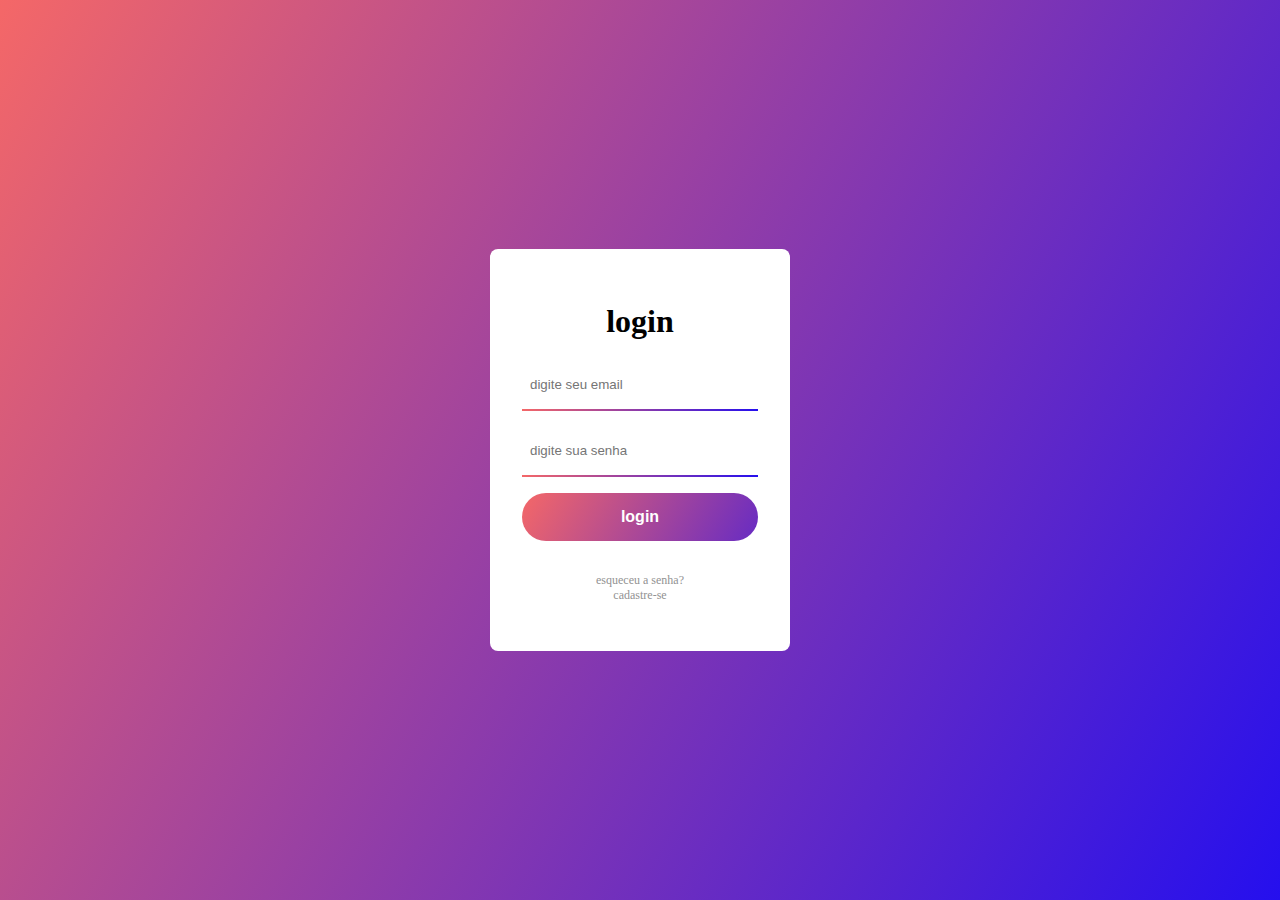
<file: login.html>
<html lange="pt-br">
    <head>
        <title> login</title>
        <meta charset="UTF-8">
     <link rel="stylesheet" href="style.css"> <!-- comando pro css -->
    </head>
    <body>
        <main class="login">
             <div class="painel_do_login">
                 <h1 titulo_do_login> login </h1>
                <form class=" forma_do_login">
                    <input class="login_entrada"  type="email" placeholder="digite seu email" required>
                    <span class="login_borda_de_entrada"> </span>
                    <input class="login_entrada" type="password" placeholder="digite sua senha" required>
                    <span class="login_borda_de_entrada"> </span>
                     <button class="login_enviar"> login </button>
                    <a class="login_redefinir"> esqueceu a senha? </a>
                    <a class="login_cadastra-se" href="" target="_self">cadastre-se </a>
                </form>
            </div>
         </main>
    </body>
</html>
</file>
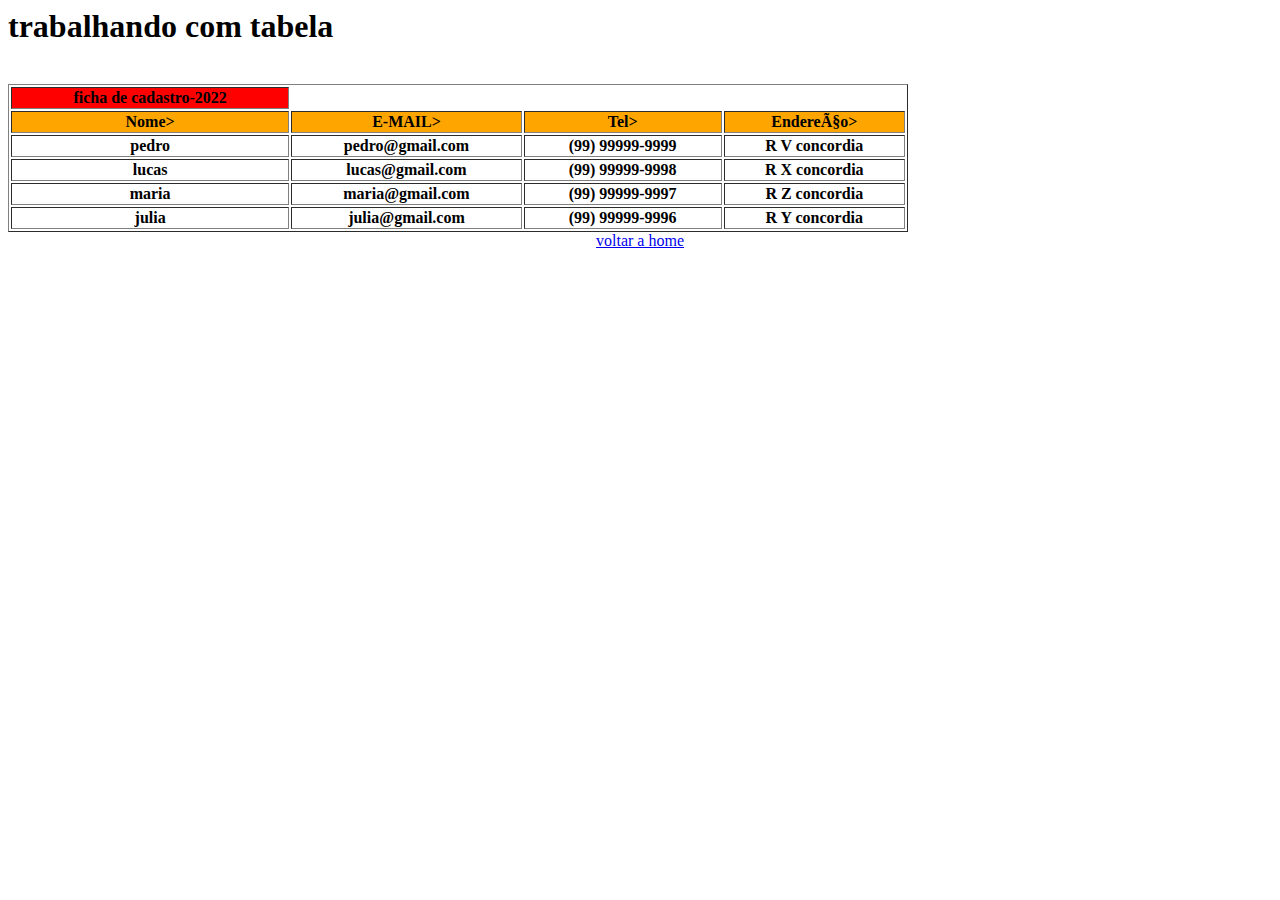
<file: pag2.html>
<html lang="pt-br"
    <head>
        <title>
            <meta charset="UTF-8"
        </title>
    </head>
        <bory>
            <conter>
                <h1> trabalhando com tabela </h1>
            </conter>
            <br>
                <table align"center" border="1" width="900"> <!-- tag de criação da tabela -->
                    <tr> 
                        <th bgcolor="#FF0000"><font colors="white"></font> ficha de cadastro-2022</font> </th> <!-- tag de cabeçalho de tabela -->
                    </tr>
                
                   
                    <tr>
                        <th bgcolor="#FFA500"><font colors="white"></font> Nome></font> </th>
                        <th bgcolor="#FFA500"><font colors="white"></font> E-MAIL></font> </th>
                        <th bgcolor="#FFA500"><font colors="white"></font> Tel></font> </th>
                        <th bgcolor="#FFA500"><font colors="white"></font> Endereço></font> </th>
                    </tr>
                    <tr>
                        <th> pedro </th>
                        <th> pedro@gmail.com </th>
                        <th> (99) 99999-9999 </th>
                        <th> R V concordia </th>
                    </tr>
                    <tr>
                        <th> lucas </th>
                        <th> lucas@gmail.com </th>
                        <th> (99) 99999-9998 </th>
                        <th> R X concordia </th>
                    </tr>
                    <tr>
                        <th> maria </th>
                        <th> maria@gmail.com </th>
                        <th> (99) 99999-9997 </th>
                        <th> R Z concordia </th>
                    </tr>
                    <tr>
                        <th> julia </th>
                        <th> julia@gmail.com </th>
                        <th> (99) 99999-9996 </th>
                        <th> R Y concordia </th>
                    </tr>
                   
                </table> 
                <center>
                    <a href="index.html"> voltar a home </a>
                </center>
        </bory>
</html>
</file>
<file: style.css>
/*    SELETORES   */

body{

    margin: 0; /* espaçamento de margem */
    padding: 0; /* espaçamento vertical */
    font-stretch: ultra-condensed; /* escolher o tipod e fonte */
}

.login{
    height: 100vh; /* altura */
    background: linear-gradient(300deg, #250fee, #ee0f0fa1); /* plano de fundo dregrade */
    display: flex; /* mantem a tela fixa em movimento */
    justify-content: center; /* centralizar textos */
    align-items: center; /* centralizando icones */
}

.painel_do_login{
    min-height: 400px; /* altura do bloco */
    width: 300px; /* latgura */
    background-color: white; /* cor do plane de fundo*/
    box-sizing: border-box; /* criando borda de bloco */
    padding: 32px; /* espaçamento de bloco */
    border-radius: 8px; /* bordas arredondadas */
    display: flex; /* fixa bloco */
    flex-direction: column; /* fixa o bloco em uma unica coluna */
    align-items: center; /* centraliza blocos */
}

.titulo_do_login{
    margin-bottom: 32px; /* borda da matgem */
    color: black; /* cor */
}

.forma_do_login{
    width: 100%; /* largura */
    display: flex; /* fixa o bloco */
    flex-direction: column; /* fixa o bloco em uma unica coluna */
    align-items: center; /* centraliza icones */
    justify-content: center; /* centralizar textos */
}

.login_entrada{

    height: 48px; /* altura */
    width: 100%; /* largura */
    box-sizing: border-box; /* criando borda de bloco */
    padding-left: 8px; /* espaçamento esquerdo */
    border: unset; /* retira a borda */
    outline: none; /* retira a linha */
}
.login_borda_de_entrada{
    height: 2px; /* altura */
    width: 100%; /* largura */
    margin-bottom: 16px; /*margem do botão */
    background-color: white; /* cor */
    transition: .3s esse-in-out; /* funçãod e efeitos */
    background: linear-gradient(300deg, #250fee, #ee0f0fa1);
}

.login_entrada{

    height: 48px; /* altura */
    width: 100%; /* largura */
    box-sizing: border-box; /* criando borda de bloco */
    padding-left: 8px; /* espaçamento esquerdo */
    border: unset; /* retira a borda */
    outline: none; /* retira a linha */
}

.login_borda_de_entrada{
    height: 2px; /* altura */
    width: 100%; /* largura */
    margin-bottom: 16px; /*margem do botão */
    background-color: white; /* cor */
    transition: .3s esse-in-out; /* funçãod e efeitos */
    background: linear-gradient(300deg, #250fee, #ee0f0fa1);
}

.login_borda_de_entrada::after{
    content:'';
    display: black;
    height: 1px;
    width: 0;
    margin-bottom: 16px;
    background: linear-gradient(300deg, #250fee, #ee0f0fa1);
    transition: .3s esse-in-out;
}

/* configuração do botão */

.login_enviar{
    height: 48px;
    width: 100%;
    outline: none;
    background: linear-gradient(300deg, #250fee, #ee0f0fa1);
    background-size: 360px;
    margin-bottom: 32px;
    color: #ffffff;
    font-size: 16px;
    font-weight: bold;
    border: unset;
    border-radius: 40px;
    cursor: pointer;
    transition: .5s ease-in-out;
}

/* houver é uma propriedade adcionada ao passar ao mouse */
.login_enviar_houver{
    background-position: right;
}

.login_redefinir{
    font-size: 12px; /* tamanho da fonte */
    color: #929292;
    text-decoration: none; /* remove o link */
}

.login_cadastra-se{
    font-size: 12px;
    color: #929292;
    text-decoration: none;  /* remove o link */
}
</file>
